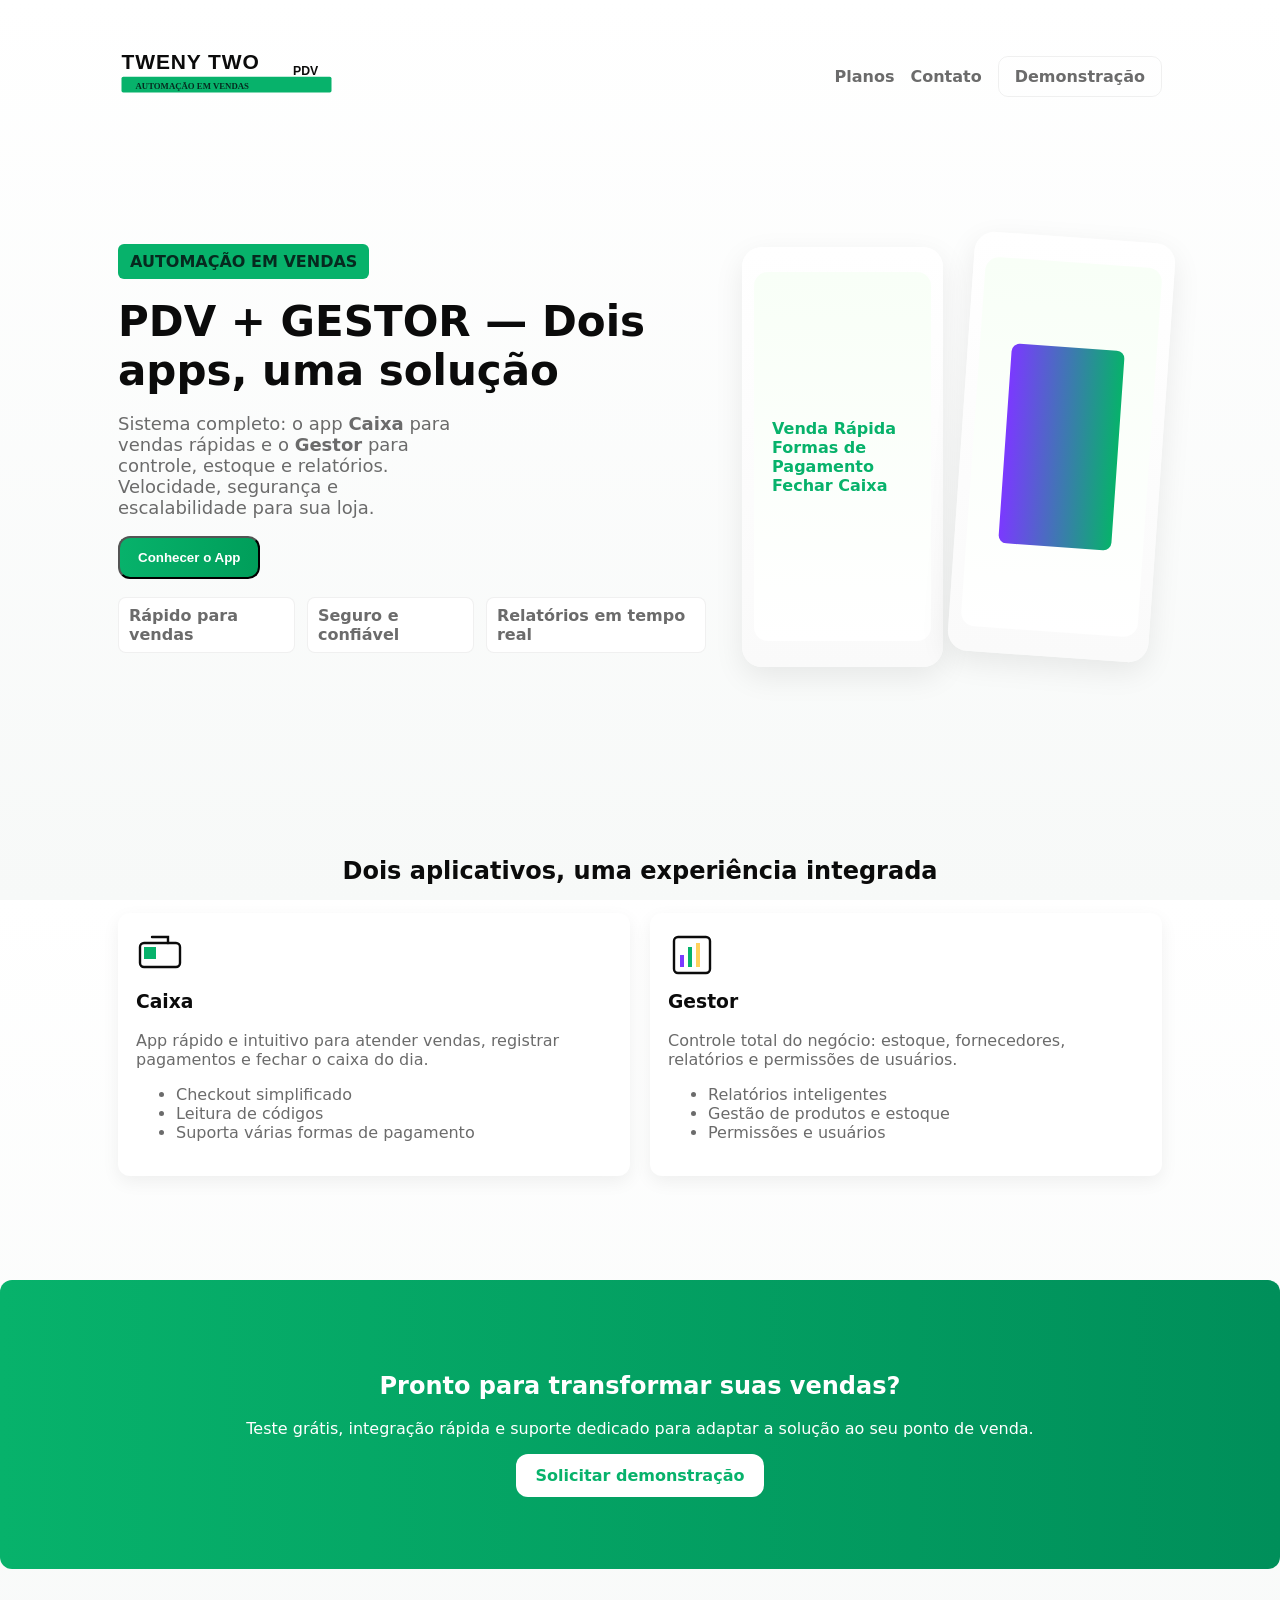
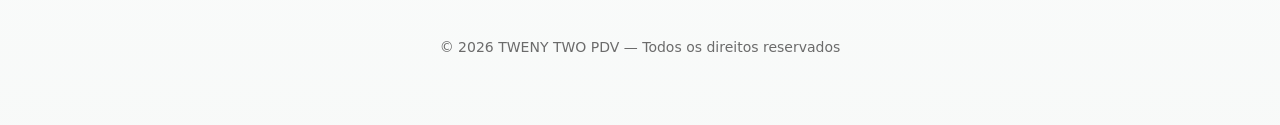
<file: index.html>
<!doctype html>
<html lang="pt-BR">
<head>
  <meta charset="utf-8" />
  <meta name="viewport" content="width=device-width, initial-scale=1" />
  <title>TWENY TWO PDV — Automação em Vendas</title>
  <meta name="description" content="TWENY TWO PDV — Caixa e Gestor. Solução completa para automação em vendas." />
  <link rel="stylesheet" href="styles.css" />
</head>
<body>
  <header class="site-header">
    <div class="container header-inner">
      <a class="logo-link" href="#">
        <img src="assets/logo.svg" alt="TWENY TWO PDV — logo" class="logo" />
      </a>
      <nav class="nav">
        <a href="#planos">Planos</a>
        <a href="contato.html">Contato</a>
        <a class="btn btn-ghost" href="#demo">Demonstração</a>
      </nav>
    </div>
  </header>

  <main>
    <section class="hero">
      <div class="container hero-inner">
        <div class="hero-content">
          <span class="kicker">AUTOMAÇÃO EM VENDAS</span>
          <h1>PDV + GESTOR — Dois apps, uma solução</h1>
          <p class="lead">Sistema completo: o app <strong>Caixa</strong> para vendas rápidas e o <strong>Gestor</strong> para controle, estoque e relatórios. Velocidade, segurança e escalabilidade para sua loja.</p>

          <div class="actions">
            <button id="toggle-caixa" class="btn btn-primary" aria-expanded="false">Conhecer o App</button>
          </div>

          <ul class="badges">
            <li><strong>Rápido</strong> para vendas</li>
            <li><strong>Seguro</strong> e confiável</li>
            <li><strong>Relatórios</strong> em tempo real</li>
          </ul>
        </div>

        <div class="hero-visual" aria-hidden="true">
          <div class="device device-left">
            <div class="screen">
              <ul class="line-list">
                <li>Venda Rápida</li>
                <li>Formas de Pagamento</li>
                <li>Fechar Caixa</li>
              </ul>
            </div>
          </div>

          <div class="device device-right">
            <div class="screen">
              <div class="chart"></div>
            </div>
          </div>
        </div>
      </div>
    </section>

    <section id="caixa-details" class="details" hidden>
      <div class="container detail-inner">
        <div class="detail-content">
          <div class="detail-block">
            <h2>App Caixa — Visão detalhada</h2>
            <p>O app Caixa é otimizado para velocidade no atendimento: busca instantânea, filtro por seção, sugestão de best-match e fechamento de venda simplificado. Ele suporta integração com gateways de pagamento e geração de relatórios rápidos.</p>

            <h3>Funcionalidades resumidas</h3>
            <ul>
              <li>Busca rápida com destaque de melhores resultados</li>
              <li>Filtro por seção e modo de exibição por categorias</li>
              <li>Checkout com múltiplas formas de pagamento</li>
              <li>Fechamento de caixa e histórico de vendas</li>
            </ul>
          </div>

          <div class="detail-block">
            <h2>App Gestor — Visão detalhada</h2>
            <p>O Gestor oferece controle administrativo completo: cadastro de produtos, formação de preço, controle de estoque, relatórios e dashboards para tomada de decisão.</p>

            <h3>Funcionalidades resumidas</h3>
            <ul>
              <li>Dashboard com métricas e navegação para telas detalhadas</li>
              <li>Cadastro e edição de produtos com histórico</li>
              <li>Formação de preço com cálculos automáticos</li>
              <li>Relatórios detalhados e exportáveis</li>
              <li>Integração com PostgreSQL</li>
            </ul>
          </div>
        </div>

        <aside class="detail-thumb">
          <div class="thumb card-thumb">
            <img src="assets/caixa.png" alt="Miniatura Caixa" />
            <p class="thumb-label">Tela principal do Caixa</p>
          </div>

          <div class="thumb card-thumb">
            <img src="assets/gestor.png" alt="Miniatura Gestor" />
            <p class="thumb-label">Menu do Gestor</p>
          </div>
        </aside>
      </div>
    </section>

    <section id="recursos" class="features">
      <div class="container">
        <h2>Dois aplicativos, uma experiência integrada</h2>
        <div class="grid">
          <article class="card">
            <svg class="icon" width="48" height="48" viewBox="0 0 24 24" fill="none" xmlns="http://www.w3.org/2000/svg" aria-hidden="true">
              <rect x="2" y="6" width="20" height="12" rx="2" stroke="var(--text)" stroke-width="1.2" />
              <rect x="4" y="8" width="6" height="6" fill="var(--green)" />
              <path d="M8 3h8v3" stroke="var(--text)" stroke-linecap="round" stroke-width="1.2" />
            </svg>
            <h3>Caixa</h3>
            <p>App rápido e intuitivo para atender vendas, registrar pagamentos e fechar o caixa do dia.</p>
            <ul>
              <li>Checkout simplificado</li>
              <li>Leitura de códigos</li>
              <li>Suporta várias formas de pagamento</li>
            </ul>
          </article>

          <article class="card">
            <svg class="icon" width="48" height="48" viewBox="0 0 24 24" fill="none" xmlns="http://www.w3.org/2000/svg" aria-hidden="true">
              <rect x="3" y="3" width="18" height="18" rx="2" stroke="var(--text)" stroke-width="1.2" />
              <rect x="6" y="12" width="2" height="6" fill="var(--purple)" />
              <rect x="10" y="8" width="2" height="10" fill="var(--green)" />
              <rect x="14" y="6" width="2" height="12" fill="var(--yellow)" />
            </svg>
            <h3>Gestor</h3>
            <p>Controle total do negócio: estoque, fornecedores, relatórios e permissões de usuários.</p>
            <ul>
              <li>Relatórios inteligentes</li>
              <li>Gestão de produtos e estoque</li>
              <li>Permissões e usuários</li>
            </ul>
          </article>
        </div>
      </div>
    </section>

    <section class="cta">
      <div class="container cta-inner">
        <h2>Pronto para transformar suas vendas?</h2>
        <p>Teste grátis, integração rápida e suporte dedicado para adaptar a solução ao seu ponto de venda.</p>
        <a class="btn btn-cta" href="#contato">Solicitar demonstração</a>
      </div>
    </section>
  </main>

  <footer class="site-footer">
    <div class="container">
      <p>© 2026 TWENY TWO PDV — Todos os direitos reservados</p>
    </div>
  </footer>
  
  <!-- Modal de Solicitação de Demonstração (inserido no fim do body) -->
  <div id="demo-modal" class="modal-overlay" hidden>
    <div class="modal" role="dialog" aria-modal="true" aria-labelledby="demo-title">
      <button class="modal-close" id="demo-close">✕</button>
      <h3 id="demo-title">Solicitar demonstração</h3>
      <p>Preencha os dados abaixo e entraremos em contato para agendar uma demonstração personalizada.</p>

      <form id="demo-form" class="modal-form">
        <input name="nome" placeholder="Nome completo" required />
        <input name="telefone" placeholder="Telefone / WhatsApp" required />
        <input name="empresa" placeholder="Empresa (opcional)" />
        <textarea name="observacoes" rows="4" placeholder="Observações / Preferências de horário"></textarea>
        <div class="modal-actions">
          <button type="button" class="btn btn-ghost" id="demo-cancel">Cancelar</button>
          <button type="submit" class="btn btn-primary">Enviar solicitação</button>
        </div>
        <div id="demo-feedback" class="modal-feedback" role="status" aria-live="polite"></div>
      </form>
    </div>
  </div>
  <script>
    (function(){
      const btn = document.getElementById('toggle-caixa');
      const details = document.getElementById('caixa-details');
      if(!btn || !details) return;
      btn.addEventListener('click', ()=>{
        const expanded = btn.getAttribute('aria-expanded') === 'true';
        btn.setAttribute('aria-expanded', String(!expanded));
        if(expanded){
          details.hidden = true;
          details.style.display = 'none';
          btn.textContent = 'Conhecer o Caixa';
          details.scrollIntoView({behavior:'smooth',block:'start'});
        } else {
          details.hidden = false;
          details.style.display = 'block';
          btn.textContent = 'Fechar detalhes';
          details.scrollIntoView({behavior:'smooth',block:'start'});
        }
      });
    })();
    
    // Modal demo
    (function(){
      const openDemo = document.querySelectorAll('.btn-cta, .btn-ghost[href="#contato"], .btn-ghost[href="#demo"]');
      const modal = document.getElementById('demo-modal');
      const closeBtn = document.getElementById('demo-close');
      const cancelBtn = document.getElementById('demo-cancel');
      function openDemoModal(){ if(modal){ modal.hidden = false; modal.focus(); } }
      window.closeDemoModal = function(){ if(modal){ modal.hidden = true; } };
      openDemo.forEach(el=> el && el.addEventListener('click', (e)=>{ e.preventDefault(); openDemoModal(); }));
      if(closeBtn) closeBtn.addEventListener('click', ()=> closeDemoModal());
      if(cancelBtn) cancelBtn.addEventListener('click', ()=> closeDemoModal());
      // fechar ao clicar fora
      if(modal) modal.addEventListener('click', (ev)=>{ if(ev.target === modal) closeDemoModal(); });
    })();

    // Form submit handler via FormSubmit.co (AJAX)
    (function(){
      const form = document.getElementById('demo-form');
      if(!form) return;
      const submitBtn = form.querySelector('button[type="submit"]');
      form.addEventListener('submit', async function(e){
        e.preventDefault();
        if(submitBtn){ submitBtn.disabled = true; submitBtn.textContent = 'Enviando...'; }
        const fd = new FormData(form);
        const data = Object.fromEntries(fd.entries());
        data['_subject'] = 'Solicitação de Demonstração — TWENY TWO PDV';
        try{
          const res = await fetch('https://formsubmit.co/ajax/twenytwopdv@gmail.com', {
            method: 'POST',
            headers: { 'Content-Type': 'application/json', 'Accept': 'application/json' },
            body: JSON.stringify(data)
          });
          const json = await res.json();
          const fb = document.getElementById('demo-feedback');
          if(res.ok){
            fb.className = 'modal-feedback success';
            fb.textContent = 'Solicitação enviada — entraremos em contato em breve.';
            fb.style.display = 'block';
            form.reset();
            setTimeout(()=>{ if(typeof closeDemoModal === 'function') closeDemoModal(); fb.style.display='none'; }, 1500);
          } else {
            throw new Error(json.message || 'Erro no envio');
          }
        }catch(err){
          console.error(err);
          const fb = document.getElementById('demo-feedback');
          fb.className = 'modal-feedback error';
          fb.textContent = 'Erro ao enviar. Por favor envie um email para twenytwopdv@gmail.com.';
          fb.style.display = 'block';
        }finally{
          if(submitBtn){ submitBtn.disabled = false; submitBtn.textContent = 'Enviar solicitação'; }
        }
      });
    })();
  </script>
</body>
</html>
</file>
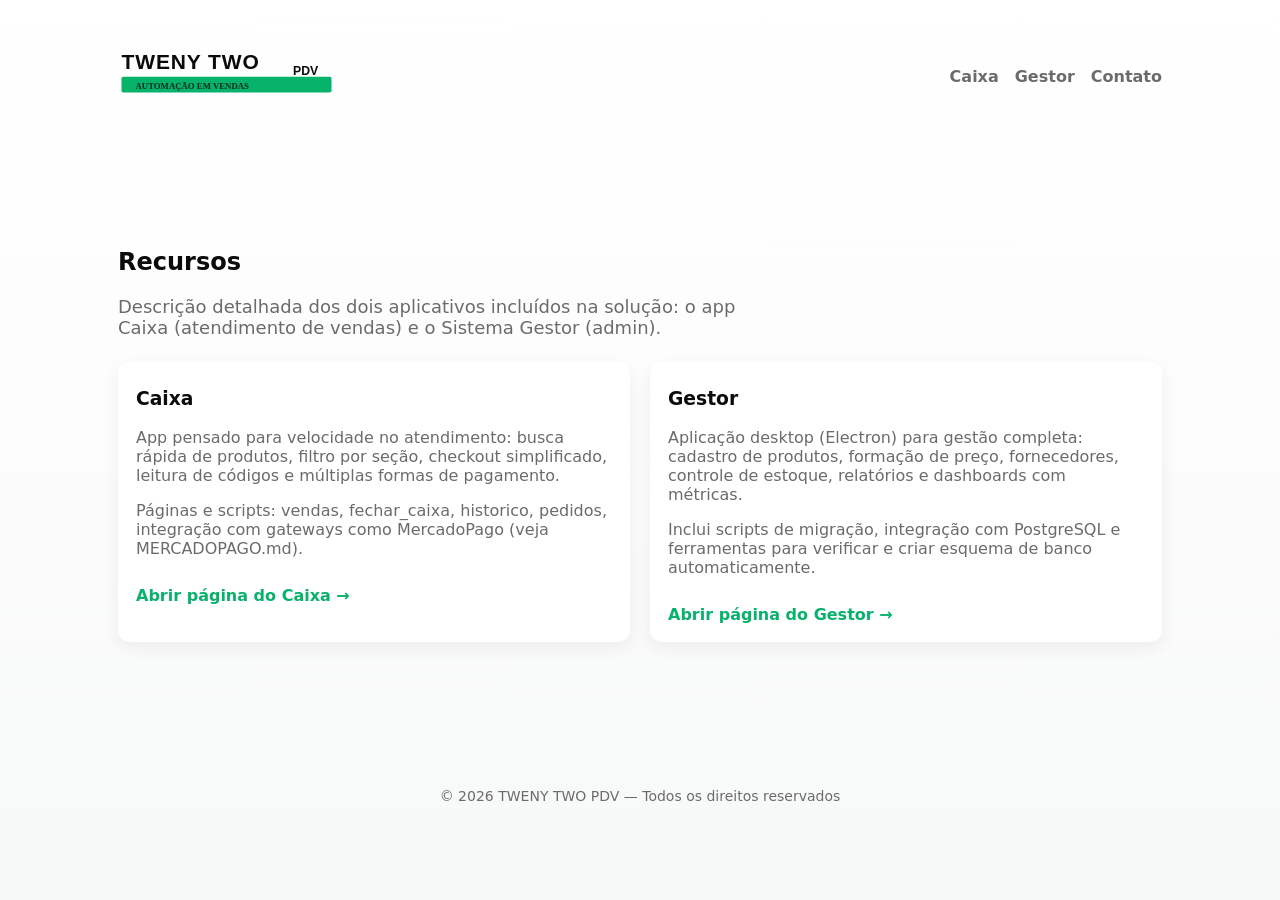
<file: recursos/index.html>
<!doctype html>
<html lang="pt-BR">
<head>
  <meta charset="utf-8" />
  <meta name="viewport" content="width=device-width, initial-scale=1" />
  <title>Recursos — TWENY TWO PDV</title>
  <link rel="stylesheet" href="../styles.css" />
</head>
<body>
  <header class="site-header">
    <div class="container header-inner">
      <a class="logo-link" href="../index.html">
        <img src="../assets/logo.svg" alt="TWENY TWO PDV — logo" class="logo" />
      </a>
      <nav class="nav">
        <a href="caixa.html">Caixa</a>
        <a href="gestor.html">Gestor</a>
        <a href="../contato.html">Contato</a>
      </nav>
    </div>
  </header>

  <main>
    <section class="features">
      <div class="container">
        <h1>Recursos</h1>
        <p class="lead">Descrição detalhada dos dois aplicativos incluídos na solução: o app Caixa (atendimento de vendas) e o Sistema Gestor (admin).</p>

        <div class="grid" style="margin-top:24px">
          <article class="card">
            <h3>Caixa</h3>
            <p>App pensado para velocidade no atendimento: busca rápida de produtos, filtro por seção, checkout simplificado, leitura de códigos e múltiplas formas de pagamento.</p>
            <p class="muted">Páginas e scripts: vendas, fechar_caixa, historico, pedidos, integração com gateways como MercadoPago (veja MERCADOPAGO.md).</p>
            <a class="link" href="caixa.html">Abrir página do Caixa →</a>
          </article>

          <article class="card">
            <h3>Gestor</h3>
            <p>Aplicação desktop (Electron) para gestão completa: cadastro de produtos, formação de preço, fornecedores, controle de estoque, relatórios e dashboards com métricas.</p>
            <p class="muted">Inclui scripts de migração, integração com PostgreSQL e ferramentas para verificar e criar esquema de banco automaticamente.</p>
            <a class="link" href="gestor.html">Abrir página do Gestor →</a>
          </article>
        </div>
      </div>
    </section>
  </main>

  <footer class="site-footer">
    <div class="container">
      <p>© 2026 TWENY TWO PDV — Todos os direitos reservados</p>
    </div>
  </footer>
</body>
</html>
</file>
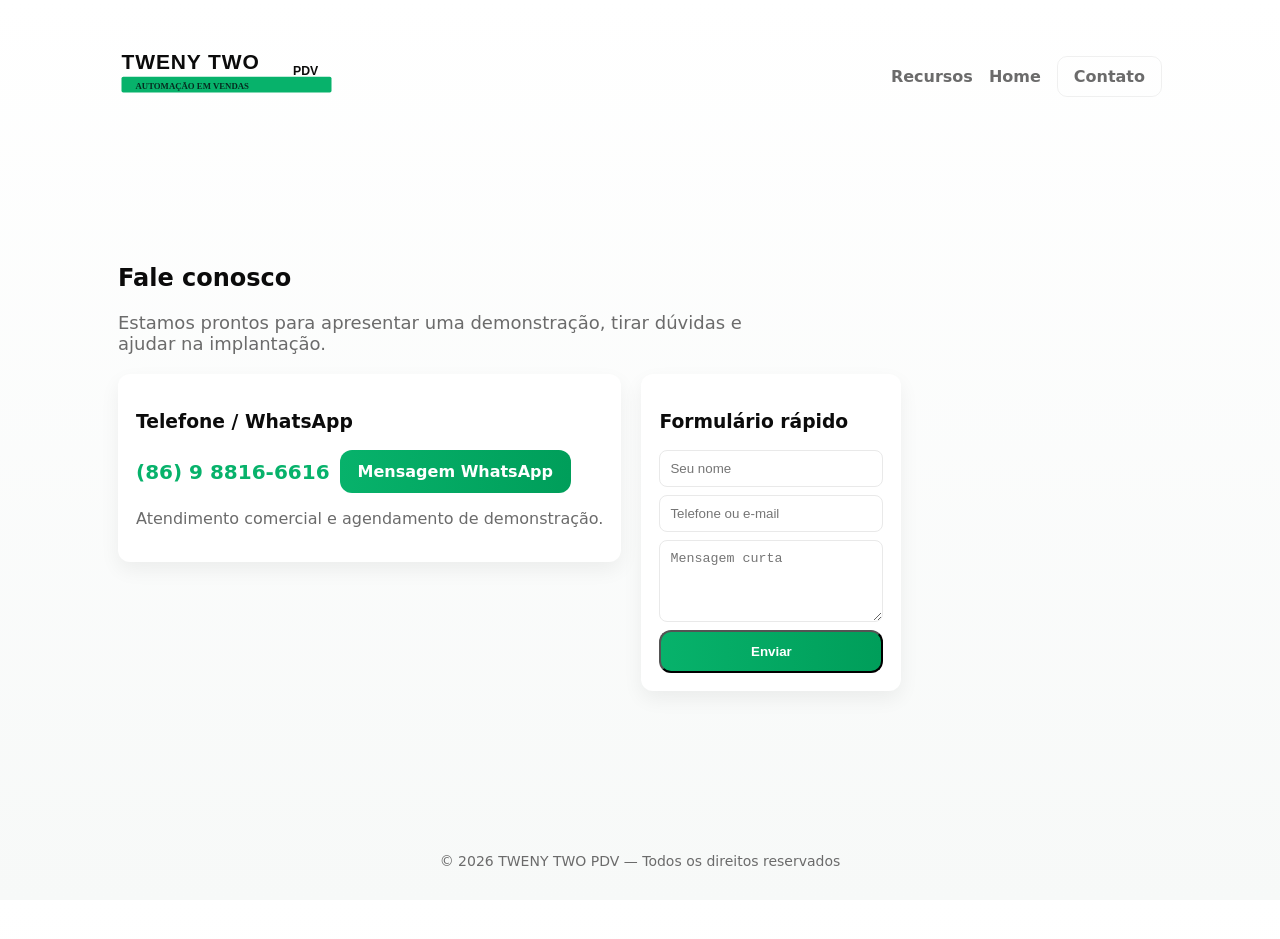
<file: contato.html>
<!doctype html>
<html lang="pt-BR">
<head>
  <meta charset="utf-8" />
  <meta name="viewport" content="width=device-width, initial-scale=1" />
  <title>Contato — TWENY TWO PDV</title>
  <link rel="stylesheet" href="styles.css" />
</head>
<body>
  <header class="site-header">
    <div class="container header-inner">
      <a class="logo-link" href="index.html">
        <img src="assets/logo.svg" alt="TWENY TWO PDV — logo" class="logo" />
      </a>
      <nav class="nav">
        <a href="recursos/index.html">Recursos</a>
        <a href="index.html">Home</a>
        <a class="btn btn-ghost" href="#contato">Contato</a>
      </nav>
    </div>
  </header>

  <main>
    <section class="hero">
      <div class="container">
        <h1>Fale conosco</h1>
        <p class="lead">Estamos prontos para apresentar uma demonstração, tirar dúvidas e ajudar na implantação.</p>

        <div style="display:flex;gap:20px;align-items:flex-start;flex-wrap:wrap;margin-top:20px">
          <div style="background:#fff;padding:18px;border-radius:12px;box-shadow:0 8px 20px rgba(0,0,0,0.06);min-width:260px">
            <h3>Telefone / WhatsApp</h3>
            <div style="display:flex;flex-wrap:wrap;gap:10px;align-items:center">
              <p style="font-size:20px;font-weight:800;color:var(--green);margin:0">(86) 9 8816-6616</p>
              <a class="btn btn-primary" href="https://wa.me/5586988166616?text=Ol%C3%A1%2C%20gostaria%20de%20mais%20informa%C3%A7%C3%B5es%20sobre%20o%20TWENY%20TWO%20PDV" target="_blank" rel="noopener noreferrer">Mensagem WhatsApp</a>
            </div>
            <p style="color:var(--muted)">Atendimento comercial e agendamento de demonstração.</p>
          </div>

          <div style="background:#fff;padding:18px;border-radius:12px;box-shadow:0 8px 20px rgba(0,0,0,0.06);min-width:260px">
            <h3>Formulário rápido</h3>
            <form action="#" onsubmit="alert('Obrigado! Entraremos em contato.');return false;">
              <div style="display:flex;flex-direction:column;gap:8px">
                <input name="nome" placeholder="Seu nome" style="padding:10px;border-radius:8px;border:1px solid #e9e9e9" required />
                <input name="contato" placeholder="Telefone ou e-mail" style="padding:10px;border-radius:8px;border:1px solid #e9e9e9" required />
                <textarea name="mensagem" placeholder="Mensagem curta" rows="4" style="padding:10px;border-radius:8px;border:1px solid #e9e9e9"></textarea>
                <button class="btn btn-primary" type="submit">Enviar</button>
              </div>
            </form>
          </div>
        </div>

      </div>
    </section>
  </main>

  <footer class="site-footer">
    <div class="container">
      <p>© 2026 TWENY TWO PDV — Todos os direitos reservados</p>
    </div>
  </footer>
</body>
</html>
</file>
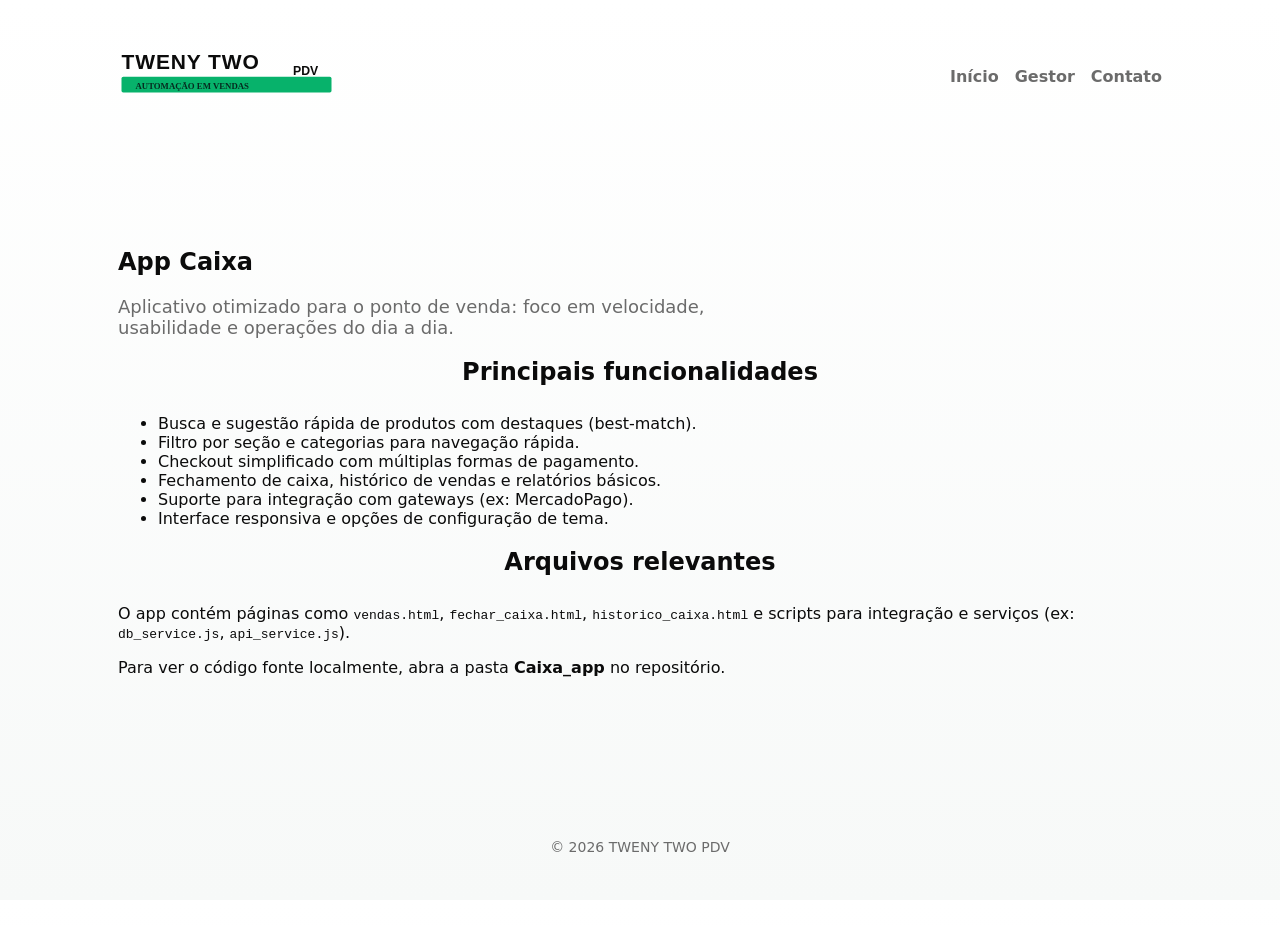
<file: recursos/caixa.html>
<!doctype html>
<html lang="pt-BR">
<head>
  <meta charset="utf-8" />
  <meta name="viewport" content="width=device-width, initial-scale=1" />
  <title>Recursos — Caixa</title>
  <link rel="stylesheet" href="../styles.css" />
</head>
<body>
  <header class="site-header">
    <div class="container header-inner">
      <a class="logo-link" href="../index.html">
        <img src="../assets/logo.svg" alt="TWENY TWO PDV — logo" class="logo" />
      </a>
      <nav class="nav">
        <a href="index.html">Início</a>
        <a href="gestor.html">Gestor</a>
        <a href="../contato.html">Contato</a>
      </nav>
    </div>
  </header>

  <main>
    <section class="features">
      <div class="container">
        <h1>App Caixa</h1>
        <p class="lead">Aplicativo otimizado para o ponto de venda: foco em velocidade, usabilidade e operações do dia a dia.</p>

        <h2>Principais funcionalidades</h2>
        <ul>
          <li>Busca e sugestão rápida de produtos com destaques (best-match).</li>
          <li>Filtro por seção e categorias para navegação rápida.</li>
          <li>Checkout simplificado com múltiplas formas de pagamento.</li>
          <li>Fechamento de caixa, histórico de vendas e relatórios básicos.</li>
          <li>Suporte para integração com gateways (ex: MercadoPago).</li>
          <li>Interface responsiva e opções de configuração de tema.</li>
        </ul>

        <h2>Arquivos relevantes</h2>
        <p class="muted">O app contém páginas como <code>vendas.html</code>, <code>fechar_caixa.html</code>, <code>historico_caixa.html</code> e scripts para integração e serviços (ex: <code>db_service.js</code>, <code>api_service.js</code>).</p>

        <p>Para ver o código fonte localmente, abra a pasta <strong>Caixa_app</strong> no repositório.</p>
      </div>
    </section>
  </main>

  <footer class="site-footer">
    <div class="container">
      <p>© 2026 TWENY TWO PDV</p>
    </div>
  </footer>
</body>
</html>
</file>
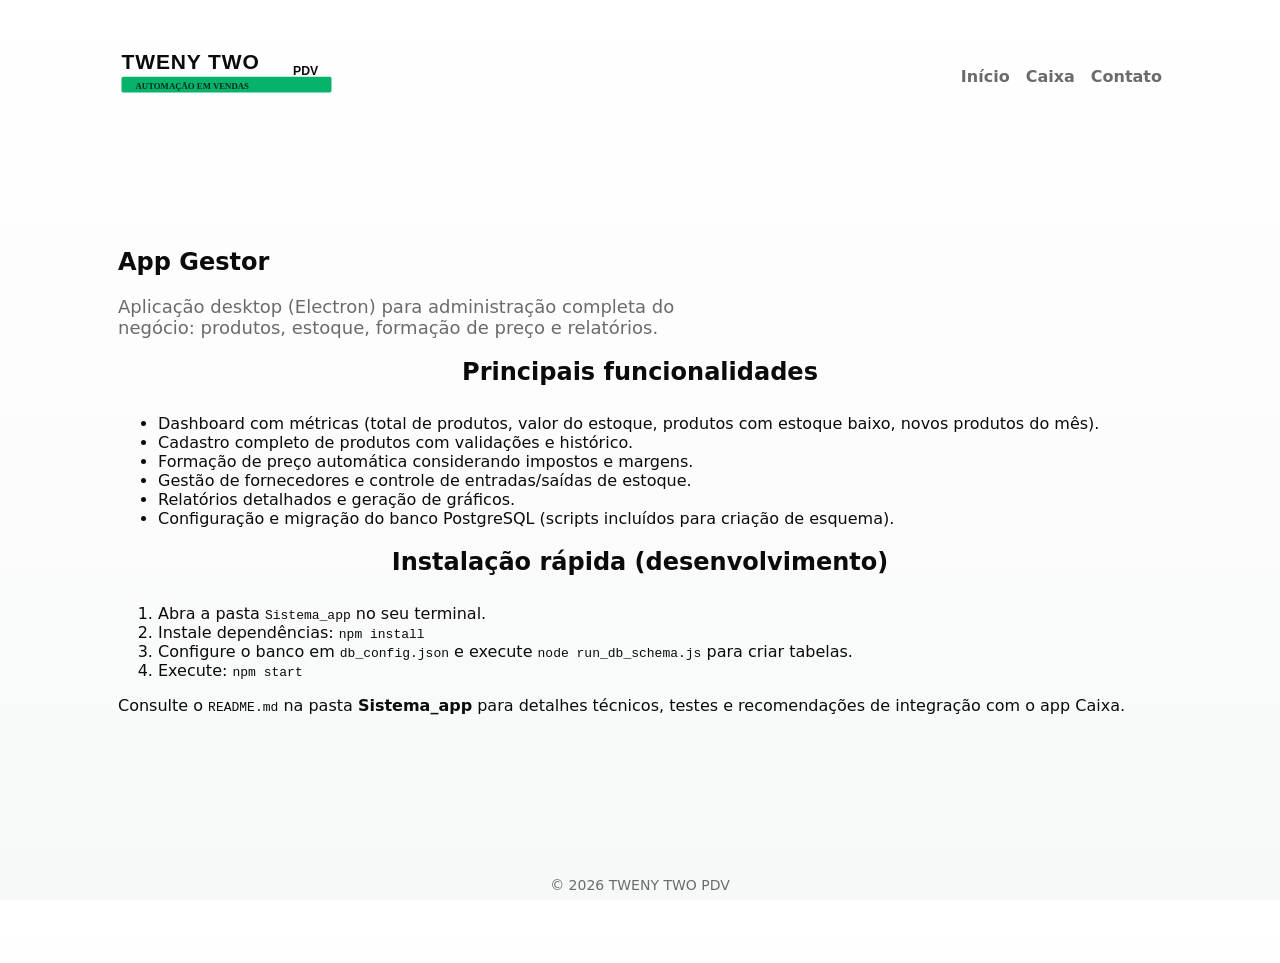
<file: recursos/gestor.html>
<!doctype html>
<html lang="pt-BR">
<head>
  <meta charset="utf-8" />
  <meta name="viewport" content="width=device-width, initial-scale=1" />
  <title>Recursos — Gestor</title>
  <link rel="stylesheet" href="../styles.css" />
</head>
<body>
  <header class="site-header">
    <div class="container header-inner">
      <a class="logo-link" href="../index.html">
        <img src="../assets/logo.svg" alt="TWENY TWO PDV — logo" class="logo" />
      </a>
      <nav class="nav">
        <a href="index.html">Início</a>
        <a href="caixa.html">Caixa</a>
        <a href="../contato.html">Contato</a>
      </nav>
    </div>
  </header>

  <main>
    <section class="features">
      <div class="container">
        <h1>App Gestor</h1>
        <p class="lead">Aplicação desktop (Electron) para administração completa do negócio: produtos, estoque, formação de preço e relatórios.</p>

        <h2>Principais funcionalidades</h2>
        <ul>
          <li>Dashboard com métricas (total de produtos, valor do estoque, produtos com estoque baixo, novos produtos do mês).</li>
          <li>Cadastro completo de produtos com validações e histórico.</li>
          <li>Formação de preço automática considerando impostos e margens.</li>
          <li>Gestão de fornecedores e controle de entradas/saídas de estoque.</li>
          <li>Relatórios detalhados e geração de gráficos.</li>
          <li>Configuração e migração do banco PostgreSQL (scripts incluídos para criação de esquema).</li>
        </ul>

        <h2>Instalação rápida (desenvolvimento)</h2>
        <ol>
          <li>Abra a pasta <code>Sistema_app</code> no seu terminal.</li>
          <li>Instale dependências: <code>npm install</code></li>
          <li>Configure o banco em <code>db_config.json</code> e execute <code>node run_db_schema.js</code> para criar tabelas.</li>
          <li>Execute: <code>npm start</code></li>
        </ol>

        <p>Consulte o <code>README.md</code> na pasta <strong>Sistema_app</strong> para detalhes técnicos, testes e recomendações de integração com o app Caixa.</p>
      </div>
    </section>
  </main>

  <footer class="site-footer">
    <div class="container">
      <p>© 2026 TWENY TWO PDV</p>
    </div>
  </footer>
</body>
</html>
</file>
<file: styles.css>
:root{
  --bg: #ffffff;
  --text: #0b0b0b;
  --muted:#6b6b6b;
  --green: #07b26b; /* verde da imagem */
  --yellow:#ffd15c; /* amarelo para acentos */
  --purple:#7b39ff; /* tom para detalhes */
  --accent:#00a86b;
}

*{box-sizing:border-box}
html,body{height:100%}
body{
  margin:0;font-family:Inter, system-ui, -apple-system, 'Segoe UI', Roboto, 'Helvetica Neue', Arial;
  color:var(--text);background:linear-gradient(180deg,#fff 0%, #f7f9f8 100%);
  -webkit-font-smoothing:antialiased;-moz-osx-font-smoothing:grayscale;
}

.container{max-width:1100px;margin:0 auto;padding:28px}

.site-header{background:transparent;padding:18px 0;position:sticky;top:0;z-index:40}
.header-inner{display:flex;align-items:center;justify-content:space-between}
.logo{height:56px}
.nav{display:flex;gap:16px;align-items:center}
.nav a{color:var(--muted);text-decoration:none;font-weight:600}
.btn{display:inline-block;padding:10px 16px;border-radius:10px;text-decoration:none;font-weight:700}
.btn-ghost{border:1px solid rgba(11,11,11,0.06);background:transparent}

.hero{padding:64px 0}
.hero-inner{display:grid;grid-template-columns:1fr 420px;gap:36px;align-items:center}
.kicker{display:inline-block;background:var(--green);color:#062a1f;padding:8px 12px;border-radius:6px;font-weight:800;margin-bottom:12px}
.hero-content h1{font-size:42px;margin:6px 0 12px}
.lead{color:var(--muted);font-size:18px;max-width:60%}
.actions{margin-top:18px;display:flex;gap:12px}
.btn-primary{background:linear-gradient(90deg,var(--green),#009e5a);color:#fff;padding:12px 18px;border-radius:12px}
.btn-outline{background:transparent;border:2px solid rgba(11,11,11,0.06);padding:10px 16px;border-radius:12px}

.badges{display:flex;gap:12px;margin-top:18px;list-style:none;padding:0}
.badges li{background:#fff;border:1px solid rgba(11,11,11,0.06);padding:8px 10px;border-radius:8px;color:var(--muted);font-weight:700}

.hero-visual{display:flex;gap:18px;justify-content:center}
.device{width:220px;height:420px;border-radius:20px;background:linear-gradient(180deg,#fff,#fafafa);box-shadow:0 10px 30px rgba(0,0,0,0.08);display:flex;align-items:center;justify-content:center}
.device-right{transform:translateY(-10px) rotate(4deg)}
.screen{width:88%;height:88%;background:linear-gradient(180deg,#f8fff7,#ffffff);border-radius:14px;padding:18px;display:flex;align-items:center;justify-content:center}
.line-list{list-style:none;padding:0;margin:0;color:var(--green);font-weight:800}
.chart{width:80%;height:60%;background:linear-gradient(90deg,var(--purple),var(--green));border-radius:8px}

.features{padding:48px 0}
.features h2{text-align:center;margin-bottom:28px}
.grid{display:grid;grid-template-columns:repeat(2,1fr);gap:20px}
.card{background:#fff;border-radius:12px;padding:18px;box-shadow:0 6px 18px rgba(0,0,0,0.06)}
.card h3{margin-top:8px}
.card p{color:var(--muted)}
.card ul{color:var(--muted);margin-top:8px}
.link{display:inline-block;margin-top:12px;color:var(--green);text-decoration:none;font-weight:700}

/* Detalhes do Caixa (expansível) */
.details{padding:28px 0;background:linear-gradient(180deg,#fbfffb,#f6fff6);border-top:1px solid rgba(6,42,31,0.04);}
.detail-inner{display:grid;grid-template-columns:1fr 380px;gap:24px;align-items:start}
.detail-content h2{font-size:28px;margin-bottom:6px}
.detail-content p{color:var(--muted);margin-bottom:12px}
.detail-thumb{display:flex;flex-direction:column;gap:12px;align-items:center}
.card-thumb{background:#fff;padding:12px;border-radius:12px;box-shadow:0 8px 24px rgba(0,0,0,0.06);text-align:center}
.card-thumb img{width:280px;height:auto;border-radius:8px;display:block}
.thumb-label{font-weight:700;color:var(--muted);margin-top:8px}

@media (max-width:980px){
  .detail-inner{grid-template-columns:1fr}
  .card-thumb img{width:100%;max-width:420px}
}

.cta{background:linear-gradient(90deg,var(--green),#008f5a);color:#fff;padding:44px 0;margin-top:28px;border-radius:12px}
.cta-inner{text-align:center}
.btn-cta{background:#fff;color:var(--green);padding:12px 20px;border-radius:12px;font-weight:800}

/* Modal solicitação de demonstração */
.modal-overlay{position:fixed;inset:0;background:rgba(4,16,12,0.45);display:flex;align-items:center;justify-content:center;z-index:120}
.modal-overlay[hidden]{display:none !important}
.modal{background:#fff;border-radius:12px;max-width:720px;width:92%;padding:22px;box-shadow:0 20px 60px rgba(3,20,14,0.35)}
.modal h3{margin:0 0 6px;font-size:20px}
.modal p{color:var(--muted);margin-bottom:12px}
.modal-feedback{display:none;padding:10px;border-radius:8px;margin-top:8px}
.modal-feedback.success{background:#e9fbf0;color:#035b30;border:1px solid #c6f1d6}
.modal-feedback.error{background:#fff3f3;color:#6b1e1e;border:1px solid #f2c6c6}
.modal-form{display:grid;grid-template-columns:1fr 1fr;gap:12px}
.modal-form input,.modal-form textarea{padding:10px;border-radius:8px;border:1px solid #e9e9e9}
.modal-form textarea{grid-column:1/-1}
.modal-actions{display:flex;gap:12px;justify-content:flex-end;margin-top:12px}
.modal-close{background:transparent;border:none;font-size:18px;position:absolute;right:16px;top:12px;cursor:pointer}

@media (max-width:720px){
  .modal-form{grid-template-columns:1fr}
}

.site-footer{padding:28px 0;text-align:center;color:var(--muted);font-size:14px}

@media (max-width:980px){
  .hero-inner{grid-template-columns:1fr}
  .hero-content .lead{max-width:100%}
  .grid{grid-template-columns:1fr}
  .logo{height:48px}
}
</file>
